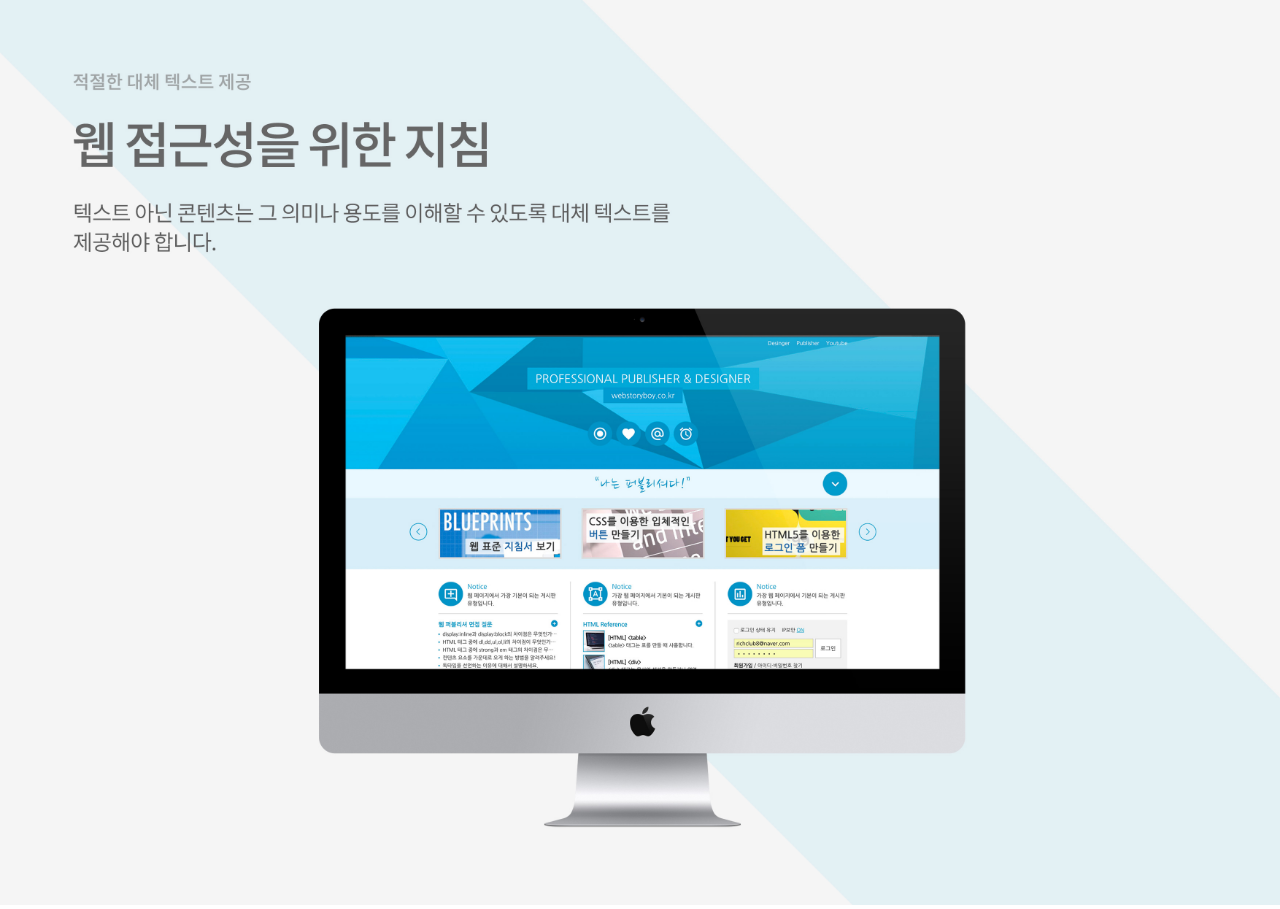
<file: popup.html>
<!DOCTYPE html>
<html lang="ko">
<head>
    <meta charset="UTF-8">
    <meta name="viewport" content="width=device-width, initial-scale=1.0">
    <title>윈도우 팝업</title>
    <style>
        *{margin:0; padding:0;}
        img{width:100%;}
    </style>
</head>
<body>
    <div>
        <img src="image/webstandard2.jpg" alt="웹표준2">
    </div>
</body>
</html>
</file>
